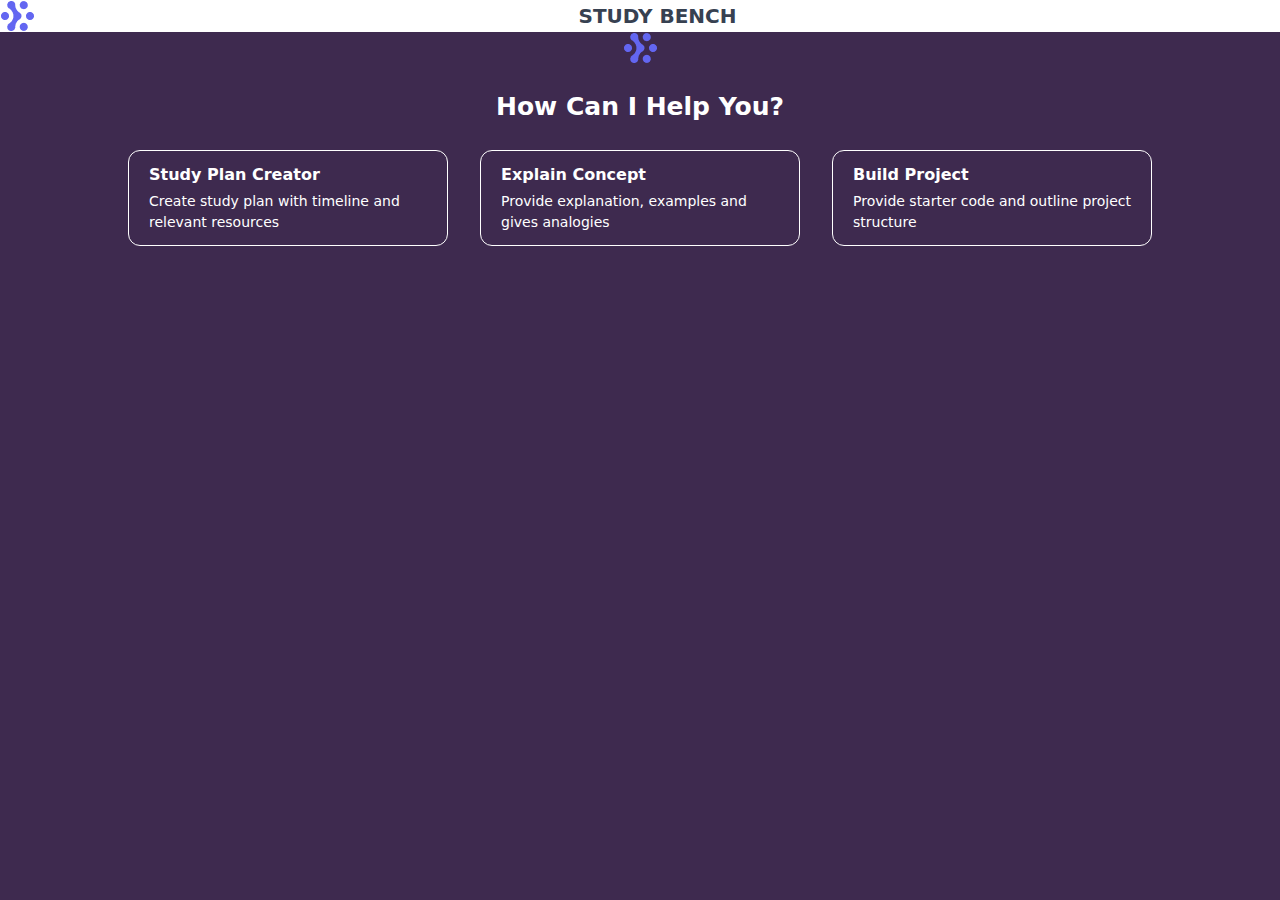
<file: templates/index.html>
<!DOCTYPE html>
<html lang="en">
    <head>
        <meta charset="UTF-8">
        <meta http-equiv="X-UA-Compatible" content="IE=edge">
        <meta name="viewport" content="width=device-width, initial-scale=1.0">
        <link  href="/static/css/output.css" rel="stylesheet"/>
        <title>Study Bench</title>
    </head>
    <body class="bg-[#3e2a4f]">
        <nav class="bg-white py-2 px-4 flex items-center justify-between">
            <a href="/" class="block"><img src="../static/images/logo.png" /></a>
            <p class="font-bold text-[20px] text-[#374151]">STUDY BENCH</p>
            <div></div>
        </nav>
        <div class="mt-40 flex flex-col justify-center items-center">
            <img src="/static/images/logo.png" />
            <h1 class="mt-6 font-bold text-white text-[25px]">How Can I Help You?</h1>
            <div class="mt-6 w-[80%] grid lg:grid-cols-3 grid-cols-1 gap-8">
                <a href="/study_plan_creator_frontend" class="block border-white border px-5 py-3 text-white rounded-xl">
                    <h4 class="font-bold">Study Plan Creator</h4>
                    <p class="text-[14px] mt-1">Create study plan with timeline and relevant resources</p>
                </a>
                <a href="/explain_concept_frontend" class="block border-white border px-5 py-3 text-white rounded-xl">
                    <h4 class="font-bold">Explain Concept</h4>
                    <p class="text-[14px] mt-1">Provide explanation, examples and gives analogies</p>
                </a>
                <a href="/build_project_frontend" class="block border-white border px-5 py-3 text-white rounded-xl">
                    <h4 class="font-bold">Build Project</h4>
                    <p class="text-[14px] mt-1">Provide starter code and outline project structure</p>
                </a>
            </div>
        </div>
    </body>
</html>
</file>
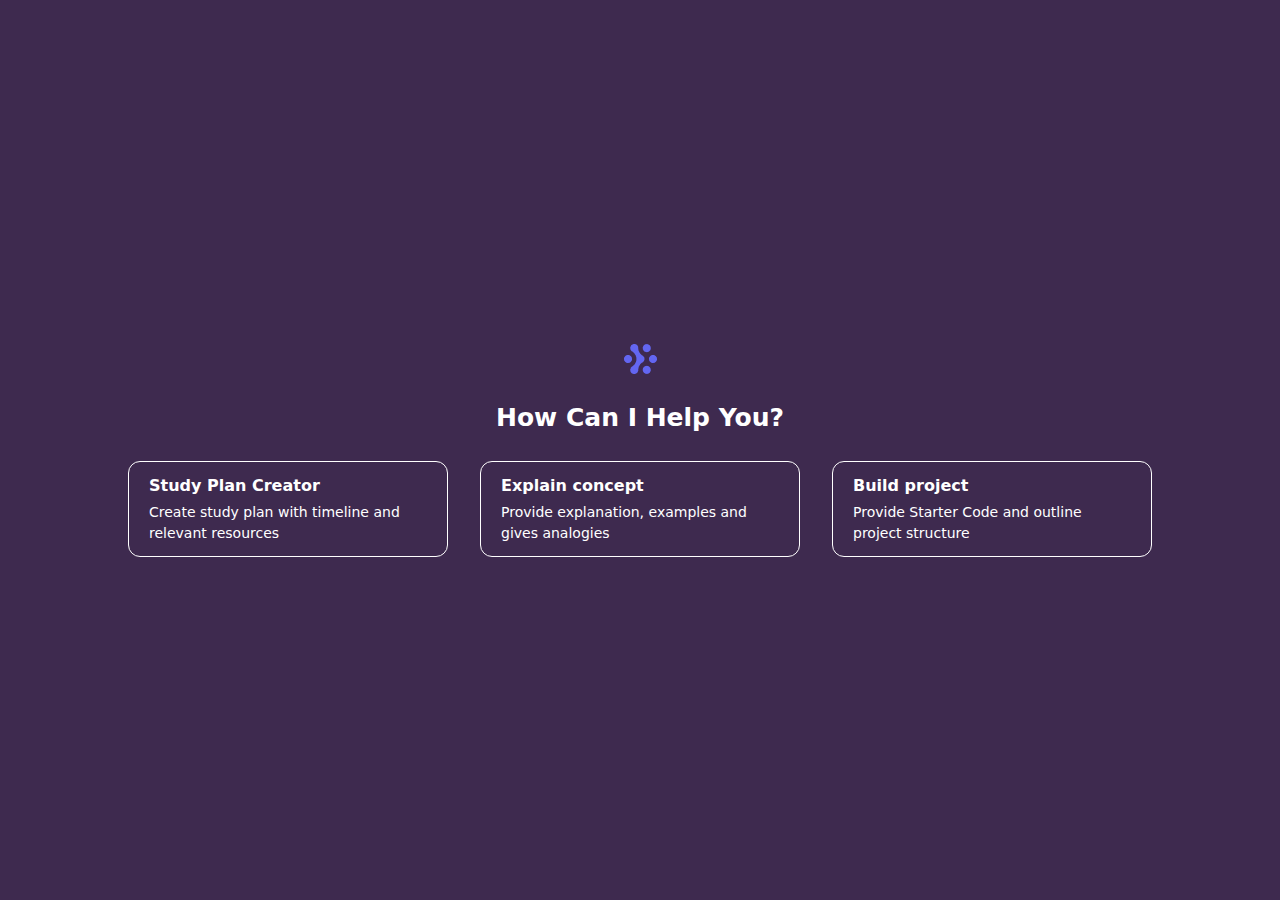
<file: static/templates/index.html>
<!DOCTYPE html>
<html lang="en">
    <head>
        <meta charset="UTF-8">
        <meta http-equiv="X-UA-Compatible" content="IE=edge">
        <meta name="viewport" content="width=device-width, initial-scale=1.0">
        <link  href="../css/output.css" rel="stylesheet"/>
        <title>Study Bench</title>
    </head>
    <body class="bg-[#3e2a4f]">
        <div class="h-[100vh] overflow-y-auto flex flex-col justify-center items-center">
            <img src="../assets/logo.png" />
            <h1 class="mt-6 font-bold text-white text-[25px]">How Can I Help You?</h1>
            <div class="mt-6 w-[80%] grid lg:grid-cols-3 grid-cols-1 gap-8">
                <a href="./study_plan_creator.html" class="block border-white border px-5 py-3 text-white rounded-xl">
                    <h4 class="font-bold">Study Plan Creator</h4>
                    <p class="text-[14px] mt-1">Create study plan with timeline and relevant resources</p>
                </a>
                <a href="./explain_concept.html" class="block border-white border px-5 py-3 text-white rounded-xl">
                    <h4 class="font-bold">Explain concept</h4>
                    <p class="text-[14px] mt-1">Provide explanation, examples and gives analogies</p>
                </a>
                <a href="./build_project.html" class="block border-white border px-5 py-3 text-white rounded-xl">
                    <h4 class="font-bold">Build project</h4>
                    <p class="text-[14px] mt-1">Provide Starter Code and outline project structure</p>
                </a>
            </div>
        </div>
    </body>
</html>
</file>
<file: static/css/output.css>
/*
! tailwindcss v3.3.5 | MIT License | https://tailwindcss.com
*/

/*
1. Prevent padding and border from affecting element width. (https://github.com/mozdevs/cssremedy/issues/4)
2. Allow adding a border to an element by just adding a border-width. (https://github.com/tailwindcss/tailwindcss/pull/116)
*/

*,
::before,
::after {
  box-sizing: border-box;
  /* 1 */
  border-width: 0;
  /* 2 */
  border-style: solid;
  /* 2 */
  border-color: #e5e7eb;
  /* 2 */
}

::before,
::after {
  --tw-content: '';
}

/*
1. Use a consistent sensible line-height in all browsers.
2. Prevent adjustments of font size after orientation changes in iOS.
3. Use a more readable tab size.
4. Use the user's configured `sans` font-family by default.
5. Use the user's configured `sans` font-feature-settings by default.
6. Use the user's configured `sans` font-variation-settings by default.
*/

html {
  line-height: 1.5;
  /* 1 */
  -webkit-text-size-adjust: 100%;
  /* 2 */
  -moz-tab-size: 4;
  /* 3 */
  -o-tab-size: 4;
     tab-size: 4;
  /* 3 */
  font-family: ui-sans-serif, system-ui, -apple-system, BlinkMacSystemFont, "Segoe UI", Roboto, "Helvetica Neue", Arial, "Noto Sans", sans-serif, "Apple Color Emoji", "Segoe UI Emoji", "Segoe UI Symbol", "Noto Color Emoji";
  /* 4 */
  font-feature-settings: normal;
  /* 5 */
  font-variation-settings: normal;
  /* 6 */
}

/*
1. Remove the margin in all browsers.
2. Inherit line-height from `html` so users can set them as a class directly on the `html` element.
*/

body {
  margin: 0;
  /* 1 */
  line-height: inherit;
  /* 2 */
}

/*
1. Add the correct height in Firefox.
2. Correct the inheritance of border color in Firefox. (https://bugzilla.mozilla.org/show_bug.cgi?id=190655)
3. Ensure horizontal rules are visible by default.
*/

hr {
  height: 0;
  /* 1 */
  color: inherit;
  /* 2 */
  border-top-width: 1px;
  /* 3 */
}

/*
Add the correct text decoration in Chrome, Edge, and Safari.
*/

abbr:where([title]) {
  -webkit-text-decoration: underline dotted;
          text-decoration: underline dotted;
}

/*
Remove the default font size and weight for headings.
*/

h1,
h2,
h3,
h4,
h5,
h6 {
  font-size: inherit;
  font-weight: inherit;
}

/*
Reset links to optimize for opt-in styling instead of opt-out.
*/

a {
  color: inherit;
  text-decoration: inherit;
}

/*
Add the correct font weight in Edge and Safari.
*/

b,
strong {
  font-weight: bolder;
}

/*
1. Use the user's configured `mono` font family by default.
2. Correct the odd `em` font sizing in all browsers.
*/

code,
kbd,
samp,
pre {
  font-family: ui-monospace, SFMono-Regular, Menlo, Monaco, Consolas, "Liberation Mono", "Courier New", monospace;
  /* 1 */
  font-size: 1em;
  /* 2 */
}

/*
Add the correct font size in all browsers.
*/

small {
  font-size: 80%;
}

/*
Prevent `sub` and `sup` elements from affecting the line height in all browsers.
*/

sub,
sup {
  font-size: 75%;
  line-height: 0;
  position: relative;
  vertical-align: baseline;
}

sub {
  bottom: -0.25em;
}

sup {
  top: -0.5em;
}

/*
1. Remove text indentation from table contents in Chrome and Safari. (https://bugs.chromium.org/p/chromium/issues/detail?id=999088, https://bugs.webkit.org/show_bug.cgi?id=201297)
2. Correct table border color inheritance in all Chrome and Safari. (https://bugs.chromium.org/p/chromium/issues/detail?id=935729, https://bugs.webkit.org/show_bug.cgi?id=195016)
3. Remove gaps between table borders by default.
*/

table {
  text-indent: 0;
  /* 1 */
  border-color: inherit;
  /* 2 */
  border-collapse: collapse;
  /* 3 */
}

/*
1. Change the font styles in all browsers.
2. Remove the margin in Firefox and Safari.
3. Remove default padding in all browsers.
*/

button,
input,
optgroup,
select,
textarea {
  font-family: inherit;
  /* 1 */
  font-feature-settings: inherit;
  /* 1 */
  font-variation-settings: inherit;
  /* 1 */
  font-size: 100%;
  /* 1 */
  font-weight: inherit;
  /* 1 */
  line-height: inherit;
  /* 1 */
  color: inherit;
  /* 1 */
  margin: 0;
  /* 2 */
  padding: 0;
  /* 3 */
}

/*
Remove the inheritance of text transform in Edge and Firefox.
*/

button,
select {
  text-transform: none;
}

/*
1. Correct the inability to style clickable types in iOS and Safari.
2. Remove default button styles.
*/

button,
[type='button'],
[type='reset'],
[type='submit'] {
  -webkit-appearance: button;
  /* 1 */
  background-color: transparent;
  /* 2 */
  background-image: none;
  /* 2 */
}

/*
Use the modern Firefox focus style for all focusable elements.
*/

:-moz-focusring {
  outline: auto;
}

/*
Remove the additional `:invalid` styles in Firefox. (https://github.com/mozilla/gecko-dev/blob/2f9eacd9d3d995c937b4251a5557d95d494c9be1/layout/style/res/forms.css#L728-L737)
*/

:-moz-ui-invalid {
  box-shadow: none;
}

/*
Add the correct vertical alignment in Chrome and Firefox.
*/

progress {
  vertical-align: baseline;
}

/*
Correct the cursor style of increment and decrement buttons in Safari.
*/

::-webkit-inner-spin-button,
::-webkit-outer-spin-button {
  height: auto;
}

/*
1. Correct the odd appearance in Chrome and Safari.
2. Correct the outline style in Safari.
*/

[type='search'] {
  -webkit-appearance: textfield;
  /* 1 */
  outline-offset: -2px;
  /* 2 */
}

/*
Remove the inner padding in Chrome and Safari on macOS.
*/

::-webkit-search-decoration {
  -webkit-appearance: none;
}

/*
1. Correct the inability to style clickable types in iOS and Safari.
2. Change font properties to `inherit` in Safari.
*/

::-webkit-file-upload-button {
  -webkit-appearance: button;
  /* 1 */
  font: inherit;
  /* 2 */
}

/*
Add the correct display in Chrome and Safari.
*/

summary {
  display: list-item;
}

/*
Removes the default spacing and border for appropriate elements.
*/

blockquote,
dl,
dd,
h1,
h2,
h3,
h4,
h5,
h6,
hr,
figure,
p,
pre {
  margin: 0;
}

fieldset {
  margin: 0;
  padding: 0;
}

legend {
  padding: 0;
}

ol,
ul,
menu {
  list-style: none;
  margin: 0;
  padding: 0;
}

/*
Reset default styling for dialogs.
*/

dialog {
  padding: 0;
}

/*
Prevent resizing textareas horizontally by default.
*/

textarea {
  resize: vertical;
}

/*
1. Reset the default placeholder opacity in Firefox. (https://github.com/tailwindlabs/tailwindcss/issues/3300)
2. Set the default placeholder color to the user's configured gray 400 color.
*/

input::-moz-placeholder, textarea::-moz-placeholder {
  opacity: 1;
  /* 1 */
  color: #9ca3af;
  /* 2 */
}

input::placeholder,
textarea::placeholder {
  opacity: 1;
  /* 1 */
  color: #9ca3af;
  /* 2 */
}

/*
Set the default cursor for buttons.
*/

button,
[role="button"] {
  cursor: pointer;
}

/*
Make sure disabled buttons don't get the pointer cursor.
*/

:disabled {
  cursor: default;
}

/*
1. Make replaced elements `display: block` by default. (https://github.com/mozdevs/cssremedy/issues/14)
2. Add `vertical-align: middle` to align replaced elements more sensibly by default. (https://github.com/jensimmons/cssremedy/issues/14#issuecomment-634934210)
   This can trigger a poorly considered lint error in some tools but is included by design.
*/

img,
svg,
video,
canvas,
audio,
iframe,
embed,
object {
  display: block;
  /* 1 */
  vertical-align: middle;
  /* 2 */
}

/*
Constrain images and videos to the parent width and preserve their intrinsic aspect ratio. (https://github.com/mozdevs/cssremedy/issues/14)
*/

img,
video {
  max-width: 100%;
  height: auto;
}

/* Make elements with the HTML hidden attribute stay hidden by default */

[hidden] {
  display: none;
}

*, ::before, ::after {
  --tw-border-spacing-x: 0;
  --tw-border-spacing-y: 0;
  --tw-translate-x: 0;
  --tw-translate-y: 0;
  --tw-rotate: 0;
  --tw-skew-x: 0;
  --tw-skew-y: 0;
  --tw-scale-x: 1;
  --tw-scale-y: 1;
  --tw-pan-x:  ;
  --tw-pan-y:  ;
  --tw-pinch-zoom:  ;
  --tw-scroll-snap-strictness: proximity;
  --tw-gradient-from-position:  ;
  --tw-gradient-via-position:  ;
  --tw-gradient-to-position:  ;
  --tw-ordinal:  ;
  --tw-slashed-zero:  ;
  --tw-numeric-figure:  ;
  --tw-numeric-spacing:  ;
  --tw-numeric-fraction:  ;
  --tw-ring-inset:  ;
  --tw-ring-offset-width: 0px;
  --tw-ring-offset-color: #fff;
  --tw-ring-color: rgb(59 130 246 / 0.5);
  --tw-ring-offset-shadow: 0 0 #0000;
  --tw-ring-shadow: 0 0 #0000;
  --tw-shadow: 0 0 #0000;
  --tw-shadow-colored: 0 0 #0000;
  --tw-blur:  ;
  --tw-brightness:  ;
  --tw-contrast:  ;
  --tw-grayscale:  ;
  --tw-hue-rotate:  ;
  --tw-invert:  ;
  --tw-saturate:  ;
  --tw-sepia:  ;
  --tw-drop-shadow:  ;
  --tw-backdrop-blur:  ;
  --tw-backdrop-brightness:  ;
  --tw-backdrop-contrast:  ;
  --tw-backdrop-grayscale:  ;
  --tw-backdrop-hue-rotate:  ;
  --tw-backdrop-invert:  ;
  --tw-backdrop-opacity:  ;
  --tw-backdrop-saturate:  ;
  --tw-backdrop-sepia:  ;
}

::backdrop {
  --tw-border-spacing-x: 0;
  --tw-border-spacing-y: 0;
  --tw-translate-x: 0;
  --tw-translate-y: 0;
  --tw-rotate: 0;
  --tw-skew-x: 0;
  --tw-skew-y: 0;
  --tw-scale-x: 1;
  --tw-scale-y: 1;
  --tw-pan-x:  ;
  --tw-pan-y:  ;
  --tw-pinch-zoom:  ;
  --tw-scroll-snap-strictness: proximity;
  --tw-gradient-from-position:  ;
  --tw-gradient-via-position:  ;
  --tw-gradient-to-position:  ;
  --tw-ordinal:  ;
  --tw-slashed-zero:  ;
  --tw-numeric-figure:  ;
  --tw-numeric-spacing:  ;
  --tw-numeric-fraction:  ;
  --tw-ring-inset:  ;
  --tw-ring-offset-width: 0px;
  --tw-ring-offset-color: #fff;
  --tw-ring-color: rgb(59 130 246 / 0.5);
  --tw-ring-offset-shadow: 0 0 #0000;
  --tw-ring-shadow: 0 0 #0000;
  --tw-shadow: 0 0 #0000;
  --tw-shadow-colored: 0 0 #0000;
  --tw-blur:  ;
  --tw-brightness:  ;
  --tw-contrast:  ;
  --tw-grayscale:  ;
  --tw-hue-rotate:  ;
  --tw-invert:  ;
  --tw-saturate:  ;
  --tw-sepia:  ;
  --tw-drop-shadow:  ;
  --tw-backdrop-blur:  ;
  --tw-backdrop-brightness:  ;
  --tw-backdrop-contrast:  ;
  --tw-backdrop-grayscale:  ;
  --tw-backdrop-hue-rotate:  ;
  --tw-backdrop-invert:  ;
  --tw-backdrop-opacity:  ;
  --tw-backdrop-saturate:  ;
  --tw-backdrop-sepia:  ;
}

.mt-1 {
  margin-top: 0.25rem;
}

.mt-2 {
  margin-top: 0.5rem;
}

.mt-4 {
  margin-top: 1rem;
}

.mt-5 {
  margin-top: 1.25rem;
}

.mt-6 {
  margin-top: 1.5rem;
}

.block {
  display: block;
}

.flex {
  display: flex;
}

.grid {
  display: grid;
}

.hidden {
  display: none;
}

.h-\[100vh\] {
  height: 100vh;
}

.min-h-\[100vh\] {
  min-height: 100vh;
}

.w-\[80\%\] {
  width: 80%;
}

.w-\[90\%\] {
  width: 90%;
}

.grid-cols-1 {
  grid-template-columns: repeat(1, minmax(0, 1fr));
}

.flex-col {
  flex-direction: column;
}

.items-center {
  align-items: center;
}

.justify-end {
  justify-content: flex-end;
}

.justify-center {
  justify-content: center;
}

.justify-between {
  justify-content: space-between;
}

.gap-3 {
  gap: 0.75rem;
}

.gap-4 {
  gap: 1rem;
}

.gap-8 {
  gap: 2rem;
}

.overflow-y-auto {
  overflow-y: auto;
}

.rounded-lg {
  border-radius: 0.5rem;
}

.rounded-md {
  border-radius: 0.375rem;
}

.rounded-xl {
  border-radius: 0.75rem;
}

.rounded-b-lg {
  border-bottom-right-radius: 0.5rem;
  border-bottom-left-radius: 0.5rem;
}

.rounded-b-md {
  border-bottom-right-radius: 0.375rem;
  border-bottom-left-radius: 0.375rem;
}

.rounded-t-md {
  border-top-left-radius: 0.375rem;
  border-top-right-radius: 0.375rem;
}

.border {
  border-width: 1px;
}

.border-\[\#4F46E5\] {
  --tw-border-opacity: 1;
  border-color: rgb(79 70 229 / var(--tw-border-opacity));
}

.border-\[\#D1D5DB\] {
  --tw-border-opacity: 1;
  border-color: rgb(209 213 219 / var(--tw-border-opacity));
}

.border-white {
  --tw-border-opacity: 1;
  border-color: rgb(255 255 255 / var(--tw-border-opacity));
}

.border-red-500 {
  --tw-border-opacity: 1;
  border-color: rgb(239 68 68 / var(--tw-border-opacity));
}

.border-\[\#544372\] {
  --tw-border-opacity: 1;
  border-color: rgb(84 67 114 / var(--tw-border-opacity));
}

.bg-\[\#343540\] {
  --tw-bg-opacity: 1;
  background-color: rgb(52 53 64 / var(--tw-bg-opacity));
}

.bg-\[\#4F46E5\] {
  --tw-bg-opacity: 1;
  background-color: rgb(79 70 229 / var(--tw-bg-opacity));
}

.bg-\[\#E7E9EC\] {
  --tw-bg-opacity: 1;
  background-color: rgb(231 233 236 / var(--tw-bg-opacity));
}

.bg-\[\#F9FAFB\] {
  --tw-bg-opacity: 1;
  background-color: rgb(249 250 251 / var(--tw-bg-opacity));
}

.bg-white {
  --tw-bg-opacity: 1;
  background-color: rgb(255 255 255 / var(--tw-bg-opacity));
}

.bg-red-200 {
  --tw-bg-opacity: 1;
  background-color: rgb(254 202 202 / var(--tw-bg-opacity));
}

.bg-red-100 {
  --tw-bg-opacity: 1;
  background-color: rgb(254 226 226 / var(--tw-bg-opacity));
}

.bg-red-50 {
  --tw-bg-opacity: 1;
  background-color: rgb(254 242 242 / var(--tw-bg-opacity));
}

.bg-\[\#3e2a4f\] {
  --tw-bg-opacity: 1;
  background-color: rgb(62 42 79 / var(--tw-bg-opacity));
}

.bg-\[\#544372\] {
  --tw-bg-opacity: 1;
  background-color: rgb(84 67 114 / var(--tw-bg-opacity));
}

.p-3 {
  padding: 0.75rem;
}

.p-2 {
  padding: 0.5rem;
}

.px-5 {
  padding-left: 1.25rem;
  padding-right: 1.25rem;
}

.py-3 {
  padding-top: 0.75rem;
  padding-bottom: 0.75rem;
}

.py-\[20px\] {
  padding-top: 20px;
  padding-bottom: 20px;
}

.py-\[7px\] {
  padding-top: 7px;
  padding-bottom: 7px;
}

.text-\[14px\] {
  font-size: 14px;
}

.text-\[20px\] {
  font-size: 20px;
}

.text-\[25px\] {
  font-size: 25px;
}

.font-bold {
  font-weight: 700;
}

.font-semibold {
  font-weight: 600;
}

.text-\[\#111827\] {
  --tw-text-opacity: 1;
  color: rgb(17 24 39 / var(--tw-text-opacity));
}

.text-\[\#374151\] {
  --tw-text-opacity: 1;
  color: rgb(55 65 81 / var(--tw-text-opacity));
}

.text-\[\#4B5563\] {
  --tw-text-opacity: 1;
  color: rgb(75 85 99 / var(--tw-text-opacity));
}

.text-white {
  --tw-text-opacity: 1;
  color: rgb(255 255 255 / var(--tw-text-opacity));
}

.text-red-500 {
  --tw-text-opacity: 1;
  color: rgb(239 68 68 / var(--tw-text-opacity));
}

.outline {
  outline-style: solid;
}

.form-label {
  font-weight: 700;
  font-size: 14px;
}

.form-control {
  border: 1.5px solid #E2E5E8;
  width: 100%;
  border-radius: 7px;
  padding: 8px;
  font-size: 14px;
}

.form-control:focus {
  border: 1.5px solid #343540;
  outline: none;
}

select {
  -webkit-appearance: none;
     -moz-appearance: none;
          appearance: none;
  background-image: url("/assets/arrow.png");
  background-position: right 5px center;
  background-repeat: no-repeat;
}

.disabled\:border-blue-400:disabled {
  --tw-border-opacity: 1;
  border-color: rgb(96 165 250 / var(--tw-border-opacity));
}

.disabled\:border-blue-300:disabled {
  --tw-border-opacity: 1;
  border-color: rgb(147 197 253 / var(--tw-border-opacity));
}

.disabled\:border-indigo-300:disabled {
  --tw-border-opacity: 1;
  border-color: rgb(165 180 252 / var(--tw-border-opacity));
}

.disabled\:border-indigo-400:disabled {
  --tw-border-opacity: 1;
  border-color: rgb(129 140 248 / var(--tw-border-opacity));
}

.disabled\:border-\[\#836b91\]:disabled {
  --tw-border-opacity: 1;
  border-color: rgb(131 107 145 / var(--tw-border-opacity));
}

.disabled\:border-b-blue-400:disabled {
  --tw-border-opacity: 1;
  border-bottom-color: rgb(96 165 250 / var(--tw-border-opacity));
}

.disabled\:bg-blue-400:disabled {
  --tw-bg-opacity: 1;
  background-color: rgb(96 165 250 / var(--tw-bg-opacity));
}

.disabled\:bg-blue-300:disabled {
  --tw-bg-opacity: 1;
  background-color: rgb(147 197 253 / var(--tw-bg-opacity));
}

.disabled\:bg-indigo-300:disabled {
  --tw-bg-opacity: 1;
  background-color: rgb(165 180 252 / var(--tw-bg-opacity));
}

.disabled\:bg-indigo-400:disabled {
  --tw-bg-opacity: 1;
  background-color: rgb(129 140 248 / var(--tw-bg-opacity));
}

.disabled\:bg-\[\#836b91\]:disabled {
  --tw-bg-opacity: 1;
  background-color: rgb(131 107 145 / var(--tw-bg-opacity));
}

@media (min-width: 1024px) {
  .lg\:w-\[50\%\] {
    width: 50%;
  }

  .lg\:grid-cols-2 {
    grid-template-columns: repeat(2, minmax(0, 1fr));
  }

  .lg\:grid-cols-3 {
    grid-template-columns: repeat(3, minmax(0, 1fr));
  }
}
</file>
